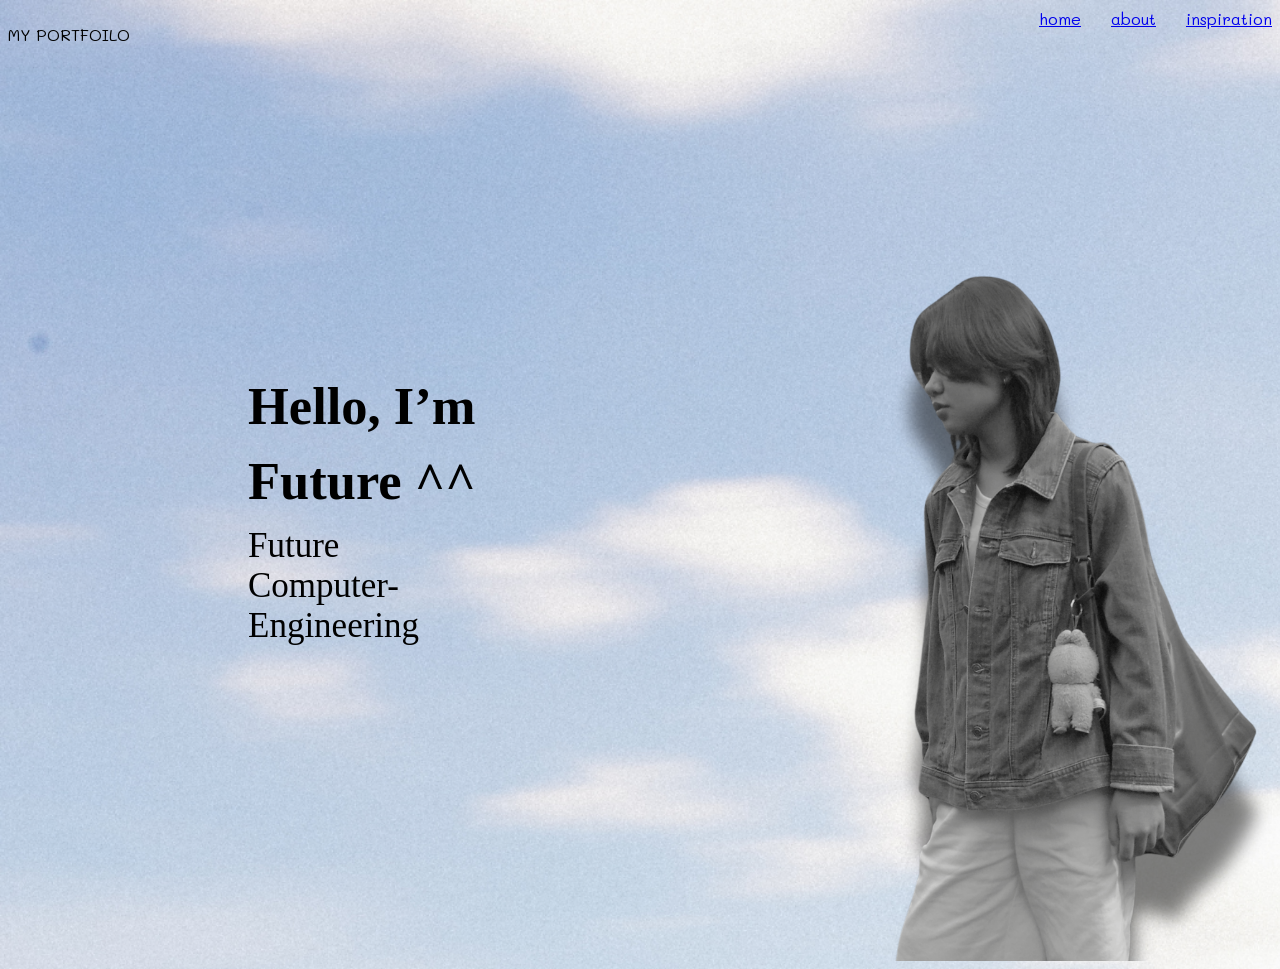
<file: index.html>
<!doctype html>
<html lang="en">
  <head>
    <meta charset="UTF-8" />
    <meta name="viewport" content="width=device-width, initial-scale=1.0" />
    <title>Portfolio</title>
    <link rel="stylesheet" href="./CSS/home.css" />
    <link rel="preconnect" href="https://fonts.googleapis.com">
<link rel="preconnect" href="https://fonts.gstatic.com" crossorigin>
<link href="https://fonts.googleapis.com/css2?family=Mali:ital,wght@0,200;0,300;0,400;0,500;0,600;0,700;1,200;1,300;1,400;1,500;1,600;1,700&family=Press+Start+2P&display=swap" rel="stylesheet">
  </head>
  <body>
    <div class="headhome">
      <p>MY PORTFOILO</p>
      
      <div class="about">
        <a href="index.html">home</a>
        <a href="about.html">about</a>
        
        <a href="inspiration.html">inspiration</a>
      </div>
    </div>
    <div class="allbox">
      <div class="box1">
        <div class="box12"> 
          <h2 style="margin: 15px 0px;">Hello, I’m</h2>
          <h2 style="margin: 15px 0px;">Future ^^</h2>
          <p style="margin: 15px 0px;">Future Computer-Engineering</p>
        </div>
        
      </div>
      <div class="box2">
        <img src="./picture/jernoi.png" 
        width=" 700">
      </div>
    </div>
  </body>
</html>
</file>
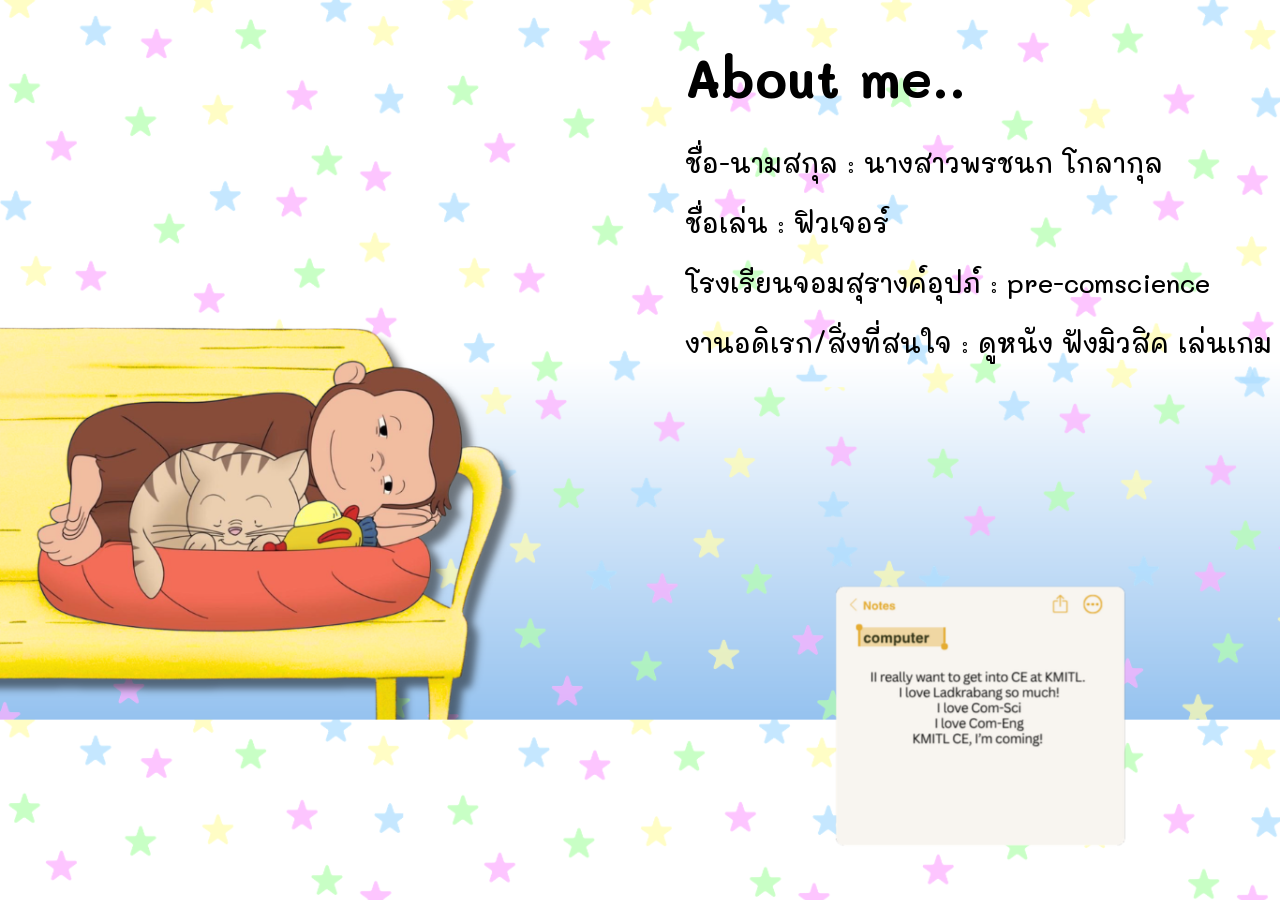
<file: about.html>
<!DOCTYPE html>
<html lang="en">
<head>
    <meta charset="UTF-8">
    <meta name="viewport" content="width=device-width, initial-scale=1.0">
    <title>Portfolio</title>
    <link rel="stylesheet" href="./CSS/about.css">
    <link rel="preconnect" href="https://fonts.googleapis.com">
<link rel="preconnect" href="https://fonts.gstatic.com" crossorigin>
<link href="https://fonts.googleapis.com/css2?family=Mali:ital,wght@0,200;0,300;0,400;0,500;0,600;0,700;1,200;1,300;1,400;1,500;1,600;1,700&display=swap" rel="stylesheet">
</head>
<body>
 
    <div class="boxabout mali-medium">
        <div class="aboutme">
            <h1>About me..</h1>
            <p>ชื่อ-นามสกุล : นางสาวพรชนก โกลากุล</p>
            <p>ชื่อเล่น : ฟิวเจอร์ </p>
            <p>โรงเรียนจอมสุรางค์อุปภ์ : pre-comscience</p>
            <p>งานอดิเรก/สิ่งที่สนใจ : ดูหนัง ฟังมิวสิค เล่นเกม</p>
        </div>
        
    </div>
    <div class="picabout">
        <img src="../picture/about2.png" alt="" width="300px">
    </div>
    
</body>
</html>
</file>
<file: CSS/home.css>
@import url('https://fonts.googleapis.com/css2?family=Mali:ital,wght@0,200;0,300;0,400;0,500;0,600;0,700;1,200;1,300;1,400;1,500;1,600;1,700&display=swap');
.headhome{
    display: flex;
    justify-content: space-between;
    font-family: "Mali";
    
}
body{
    background-image:url("../picture/congrats\,\ now\ go\ start\ serving\ xx\ \(1\).png");
    background-size: cover;
    
}
.about{
    display: flex;
    gap: 30px;
}

 .mali-extralight {
  font-family: "Mali", cursive;
  font-weight: 200;
  font-style: normal;
}

.mali-light {
  font-family: "Mali", cursive;
  font-weight: 300;
  font-style: normal;
}

.mali-regular {
  font-family: "Mali", cursive;
  font-weight: 400;
  font-style: normal;
}

.mali-medium {
  font-family: "Mali", cursive;
  font-weight: 500;
  font-style: normal;
}

.mali-semibold {
  font-family: "Mali", cursive;
  font-weight: 600;
  font-style: normal;
}

.mali-bold {
  font-family: "Mali", cursive;
  font-weight: 700;
  font-style: normal;
}

.mali-extralight-italic {
  font-family: "Mali", cursive;
  font-weight: 200;
  font-style: italic;
}

.mali-light-italic {
  font-family: "Mali", cursive;
  font-weight: 300;
  font-style: italic;
}

.mali-regular-italic {
  font-family: "Mali", cursive;
  font-weight: 400;
  font-style: italic;
}

.mali-medium-italic {
  font-family: "Mali", cursive;
  font-weight: 500;
  font-style: italic;
}

.mali-semibold-italic {
  font-family: "Mali", cursive;
  font-weight: 600;
  font-style: italic;
}

.mali-bold-italic {
  font-family: "Mali", cursive;
  font-weight: 700;
  font-style: italic;
}
.allbox{
    display: flex;
    justify-content: flex-end;
    gap: 80px;
    height: 100vh;
}
.box1{
    display: flex;
    align-items: center;
    width: 244px;
    


}
.box2{
    display: flex;
    align-items: flex-end;
}
.box12{
    font-size: 35px;
}
</file>
<file: CSS/about.css>
.mali-extralight {
  font-family: "Mali", cursive;
  font-weight: 200;
  font-style: normal;
}

.mali-light {
  font-family: "Mali", cursive;
  font-weight: 300;
  font-style: normal;
}

.mali-regular {
  font-family: "Mali", cursive;
  font-weight: 400;
  font-style: normal;
}

.mali-medium {
  font-family: "Mali", cursive;
  font-weight: 500;
  font-style: normal;
}

.mali-semibold {
  font-family: "Mali", cursive;
  font-weight: 600;
  font-style: normal;
}

.mali-bold {
  font-family: "Mali", cursive;
  font-weight: 700;
  font-style: normal;
}

.mali-extralight-italic {
  font-family: "Mali", cursive;
  font-weight: 200;
  font-style: italic;
}

.mali-light-italic {
  font-family: "Mali", cursive;
  font-weight: 300;
  font-style: italic;
}

.mali-regular-italic {
  font-family: "Mali", cursive;
  font-weight: 400;
  font-style: italic;
}

.mali-medium-italic {
  font-family: "Mali", cursive;
  font-weight: 500;
  font-style: italic;
}

.mali-semibold-italic {
  font-family: "Mali", cursive;
  font-weight: 600;
  font-style: italic;
}

.mali-bold-italic {
  font-family: "Mali", cursive;
  font-weight: 700;
  font-style: italic;
}


body{
    background-image:url("../picture/about.png") ;
    background-size: cover;
}
.aboutme{
  
}
.boxabout{
    display: flex;
    flex-direction: column;
    align-items: end;
    font-size: 26px;


}
.picabout{
    position: fixed;
    right: 150px;
    bottom: 5%;


}
</file>
